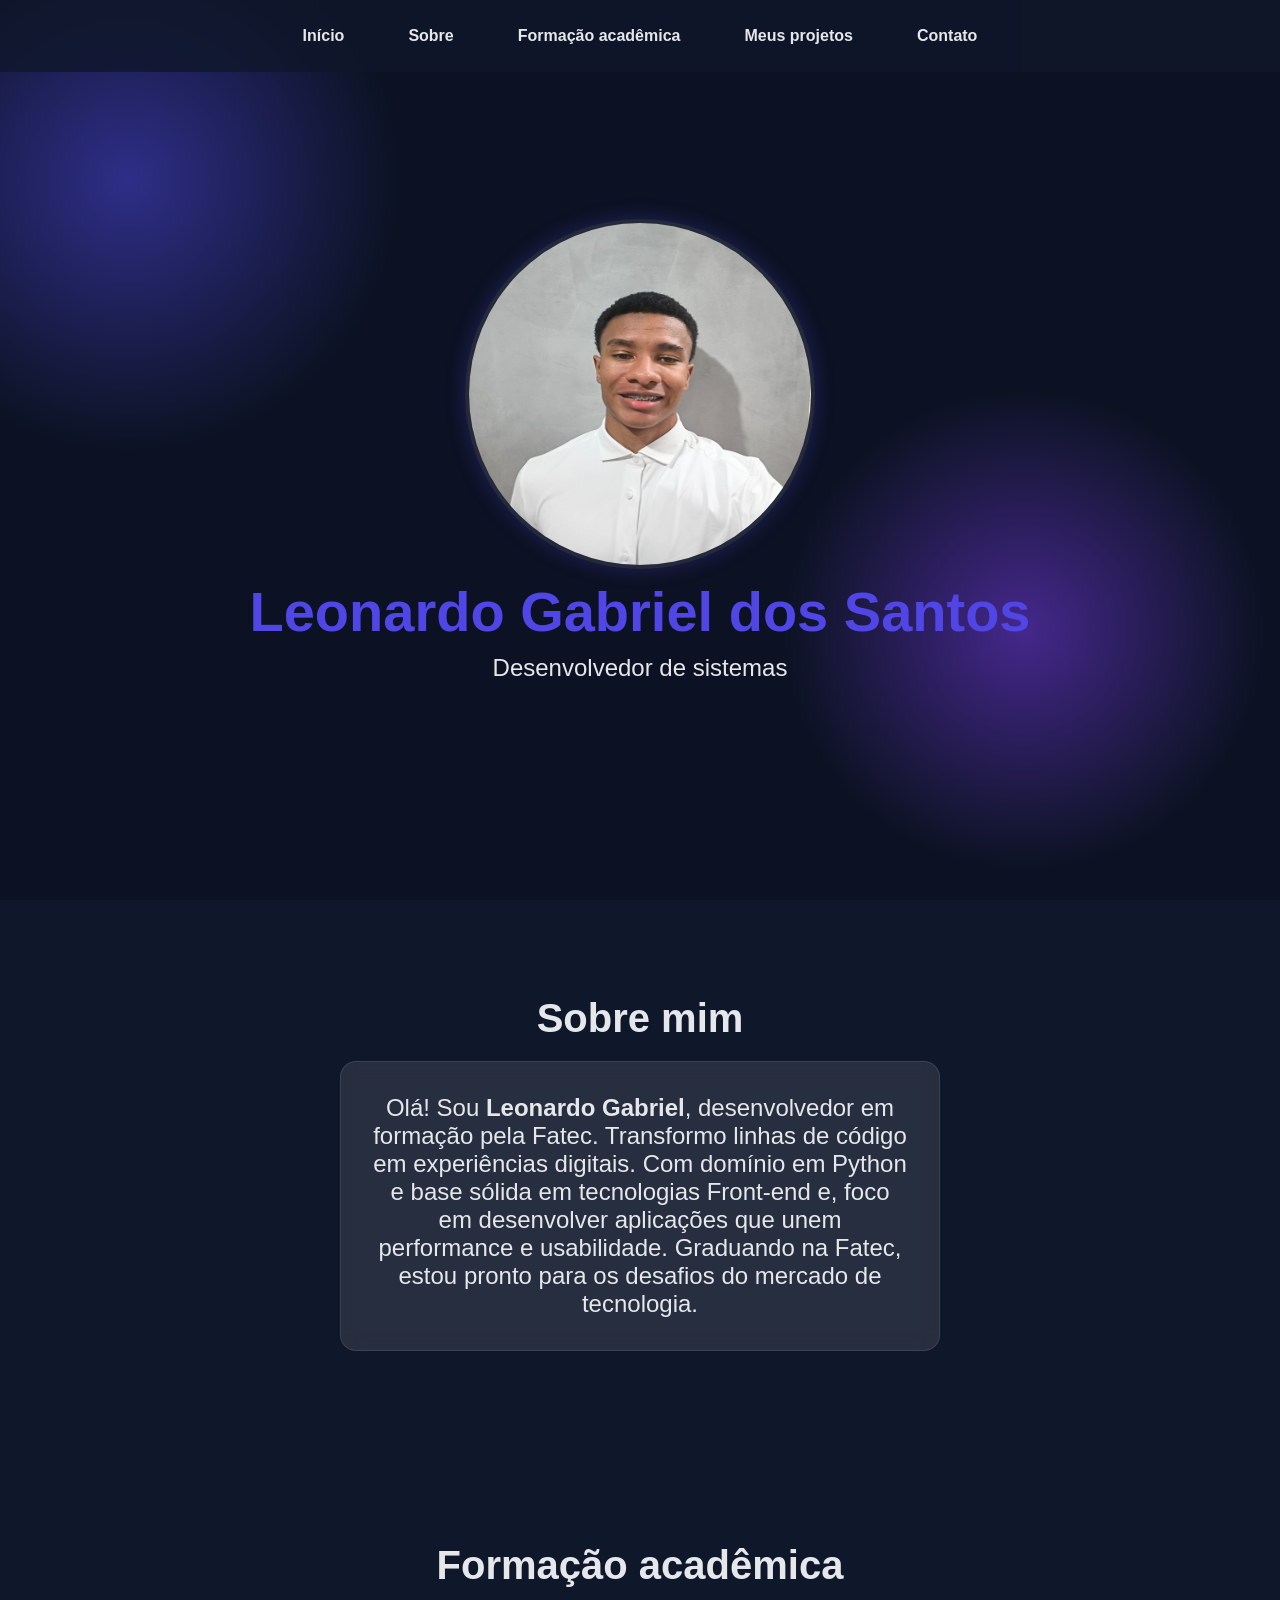
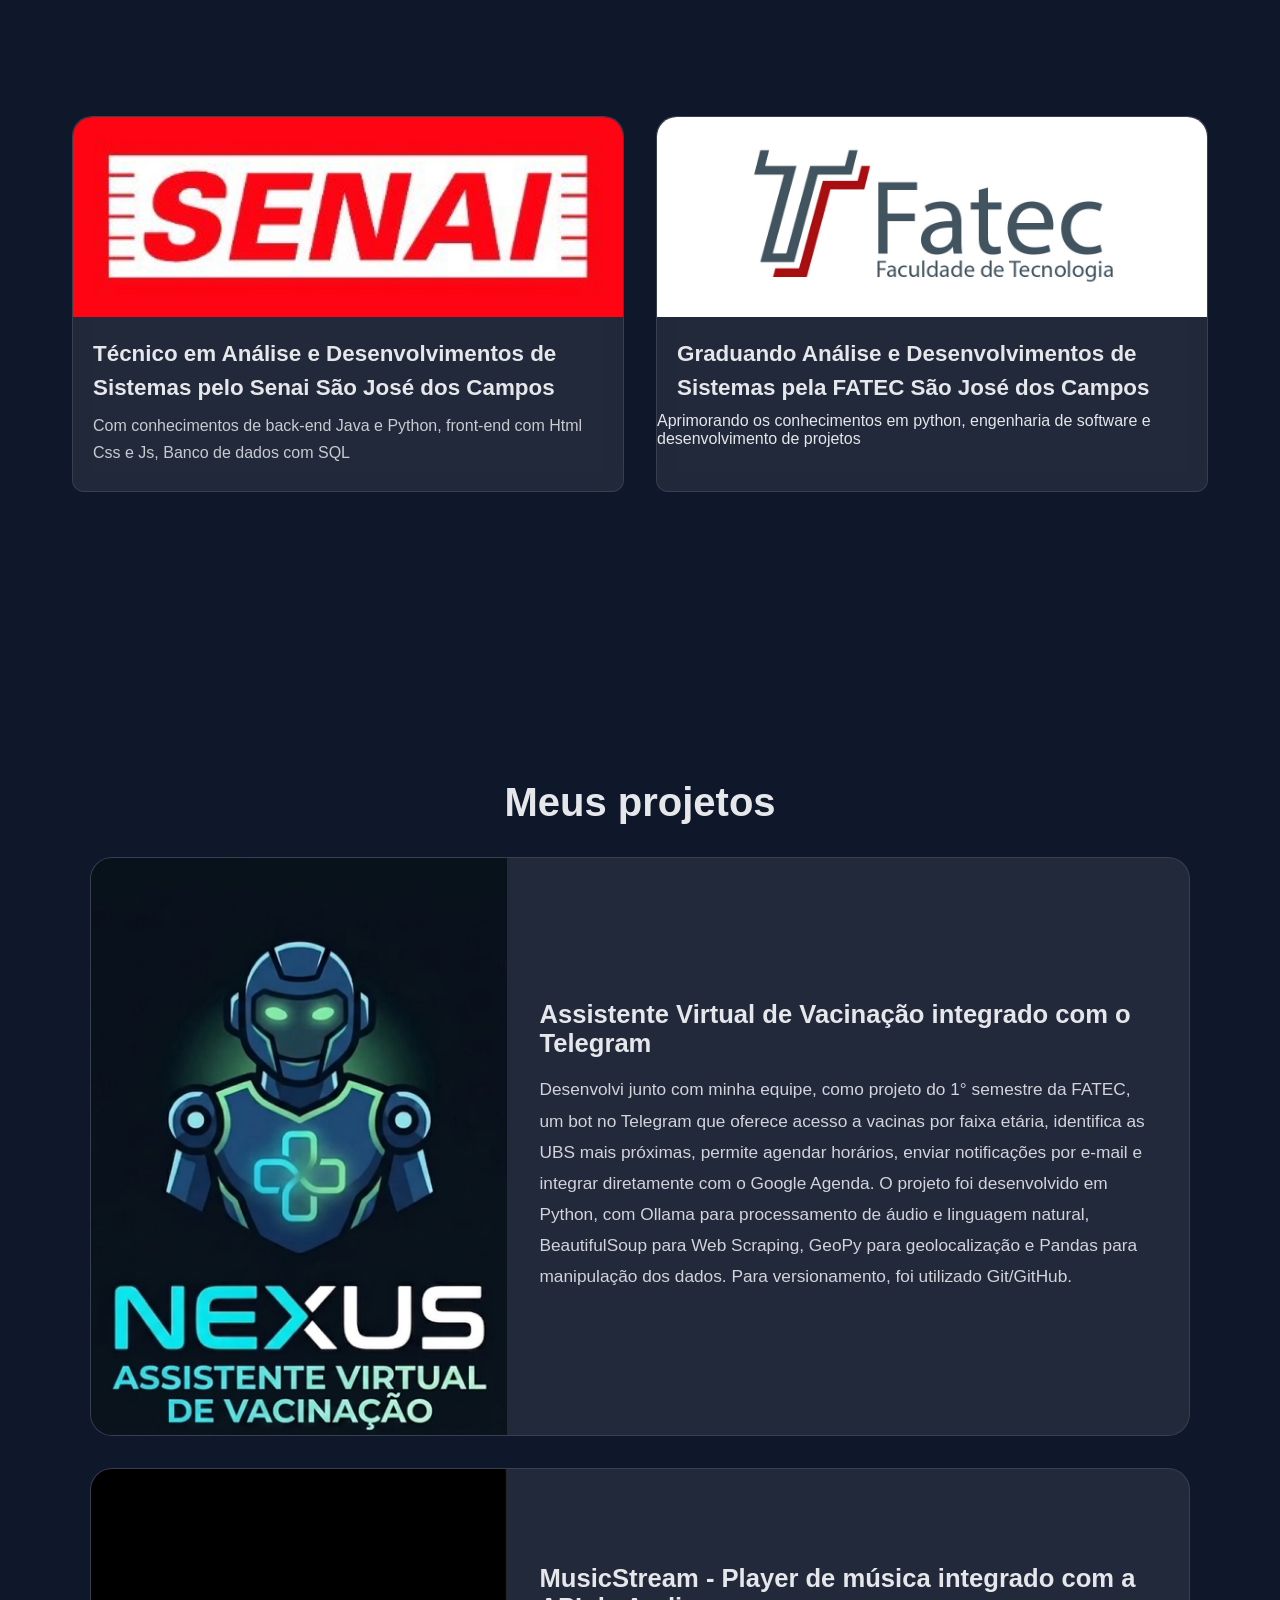
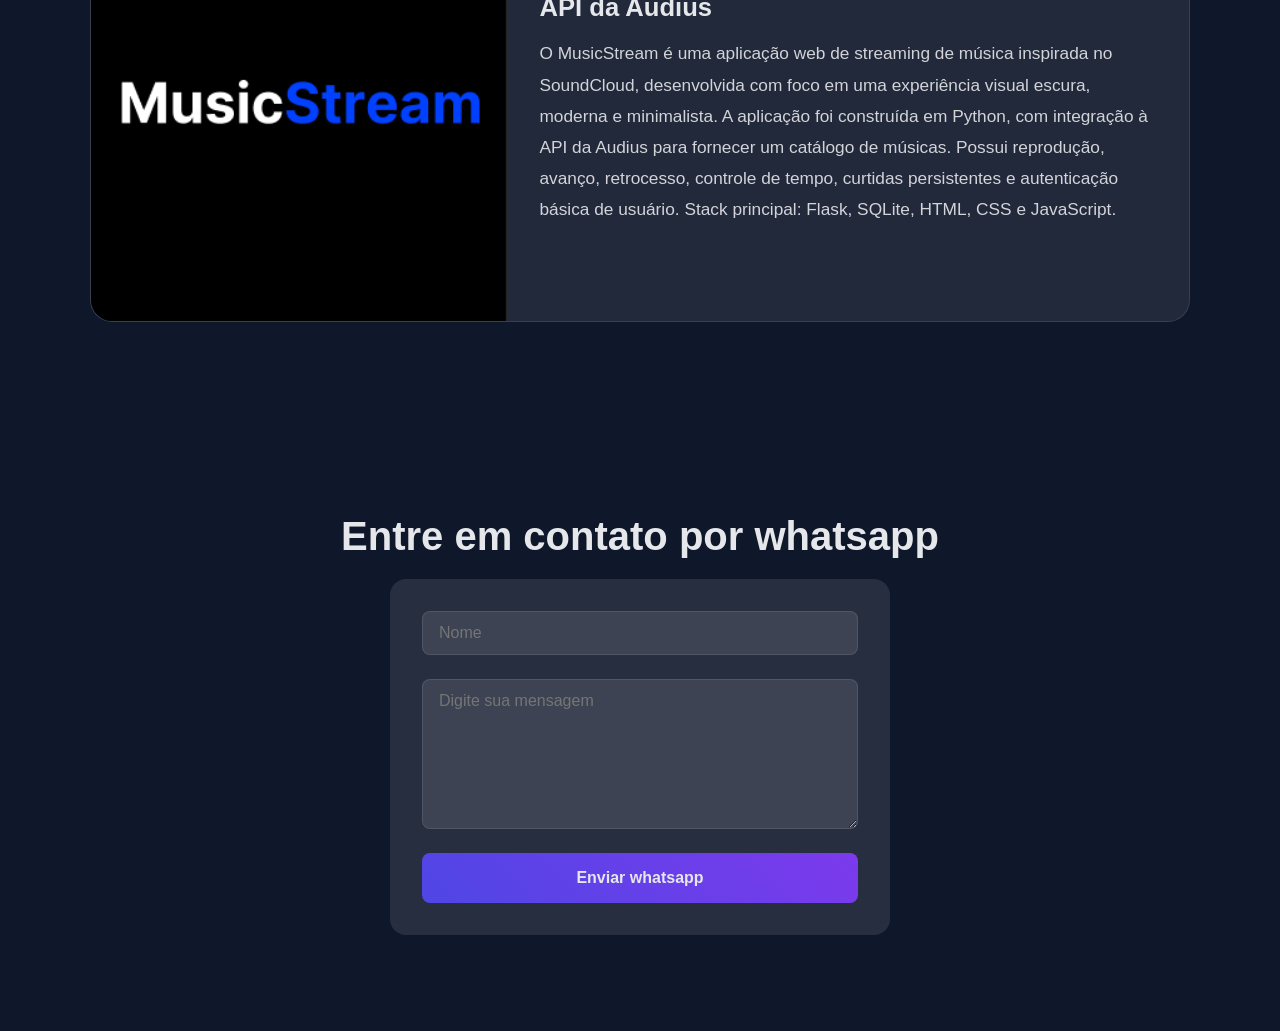
<file: index.html>
<!DOCTYPE html>
<html lang="pt-BR">
<head>
  <meta charset="UTF-8">
  <meta name="viewport" content="width=device-width, initial-scale=1.0">
  <link rel="stylesheet" href="src/style.css">
  <title>Leonardo | Portfólio</title>
</head>
<body>

  <div class ="particulas"></div>
  <nav class="navegacao">
    <ul class="menu">
      <li><a href="#inicio" class ="menu-link">Início</a></li>
      <li><a href="#sobre" class ="menu-link">Sobre</a></li>
      <li><a href="#formacao" class ="menu-link">Formação acadêmica</a></li>
      <li><a href="#projetos" class ="menu-link">Meus projetos</a></li>
      <li><a href="#contato" class ="menu-link">Contato</a></li>
    </ul>
  </nav>

  <main id="inicio" class="cabecalho">
    
    <img src="Img/foto-portfolio.jpg" alt="Foto de Leonardo Gabriel" class="foto-perfil">
    <h1>Leonardo Gabriel dos Santos</h1>
    <p class="paragrafo-img">Desenvolvedor de sistemas</p>
    
  </main>

  <section id="sobre" class="sobre">
    <h2 class="sobre-titulo">Sobre mim</h2>
    <div class="sobre-caixa">
      <p class="sobre-paragrafo">Olá! Sou <strong>Leonardo Gabriel</strong>, desenvolvedor em formação pela Fatec. Transformo linhas de código em experiências digitais. Com domínio em Python e base sólida em tecnologias Front-end e, foco em desenvolver aplicações que unem performance e usabilidade. Graduando na Fatec, estou pronto para os desafios do mercado de tecnologia.</p>
    </div>
  </section>

  <section id="formacao" class="formacao-academica">
    <h2 class="formacao-titulo">Formação acadêmica</h2>
      <div class="projetos-caixa">
          <div class="formação-card">
            <img src="Img/Img_Senai.jpg" class="Imagem-senai">
            <h2 class="Titulo-Leonardo">Técnico em Análise e Desenvolvimentos de Sistemas pelo Senai São José dos Campos</h2>
            <p class="descricao-titulo">Com conhecimentos de back-end Java e Python, front-end com Html Css e Js, Banco de dados com SQL</p>
          </div>

          <div class="formação-card">
            <img src="Img/logoFatec.png" class="Imagem-fatec">
            <h2 class="Titulo-Leonardo">Graduando Análise e Desenvolvimentos de Sistemas pela FATEC São José dos Campos</h2>
            <p>Aprimorando os conhecimentos em python, engenharia de software e desenvolvimento de projetos</p>
          </div>
      </div>
  </section>


  <section id="projetos" class="projetos">
    <h2 class="projetos-titulo">Meus projetos</h2>

    <div class="projetos-list">
      <article class="projetos-card">
        <img src="Img/Foto-nexus-logo.png" alt="Logo do projeto Assistente Virtual de Vacinação" class="imagem-projeto">

        <div class="projeto-conteudo">
          <h3 class="titulo-projeto">Assistente Virtual de Vacinação integrado com o Telegram</h3>
          <p class="paragrafo-projetos">
            Desenvolvi junto com minha equipe, como projeto do 1° semestre da FATEC, um bot no Telegram que oferece acesso a vacinas por faixa etária,
            identifica as UBS mais próximas, permite agendar horários, enviar notificações por e-mail e integrar diretamente com o Google Agenda.
            O projeto foi desenvolvido em Python, com Ollama para processamento de áudio e linguagem natural, BeautifulSoup para Web Scraping,
            GeoPy para geolocalização e Pandas para manipulação dos dados. Para versionamento, foi utilizado Git/GitHub.
          </p>
        </div>
      </article>

      <article class="projetos-card">
        <img src="Img/MusicStreamIMG.png" alt="Tela do projeto MusicStream" class="imagem-projeto">

        <div class="projeto-conteudo">
          <h3 class="titulo-projeto">MusicStream - Player de música integrado com a API da Audius</h3>
          <p class="paragrafo-projetos">
            O MusicStream é uma aplicação web de streaming de música inspirada no SoundCloud, desenvolvida com foco em uma experiência visual escura,
            moderna e minimalista. A aplicação foi construída em Python, com integração à API da Audius para fornecer um catálogo de músicas.
            Possui reprodução, avanço, retrocesso, controle de tempo, curtidas persistentes e autenticação básica de usuário. Stack principal:
            Flask, SQLite, HTML, CSS e JavaScript.
          </p>
        </div>
      </article>
    </div>
  </section>

  <section id="contato" class="contato">
    <h2 class = "contato-titulo">Entre em contato por whatsapp</h2>
      <form class ="formulario-contato" id ="Formulario" onsubmit="enviarWhatsapp(event)">
        <div class = "nome-form">  
          <input placeholder="Nome" class ="Campo-form" id="nome" required>  
        </div>

        <div class = "grupo-form">
          <textarea class= "text-form" placeholder = "Digite sua mensagem" rows="4" id="mensagem" required></textarea>
        </div>
        <button type="submit" class="botao-form">Enviar whatsapp</button>
      </form>


  </section>

  <script>

    function enviarWhatsapp(event) {

      event.preventDefault();
      const nome = document.getElementById('nome');
      const mensagem = document.getElementById('mensagem');
      const telefone = '5512988376069'; 
      const texto = `Olá, meu nome é ${nome.value} e minha mensagem é: ${mensagem.value}`;
      const msgFormatada = encodeURIComponent(texto);

      const url = `https://wa.me/${telefone}?text=${msgFormatada}`;

      window.open(url, '_blank');
    }


    
  </script>

</body>
</html>
</file>
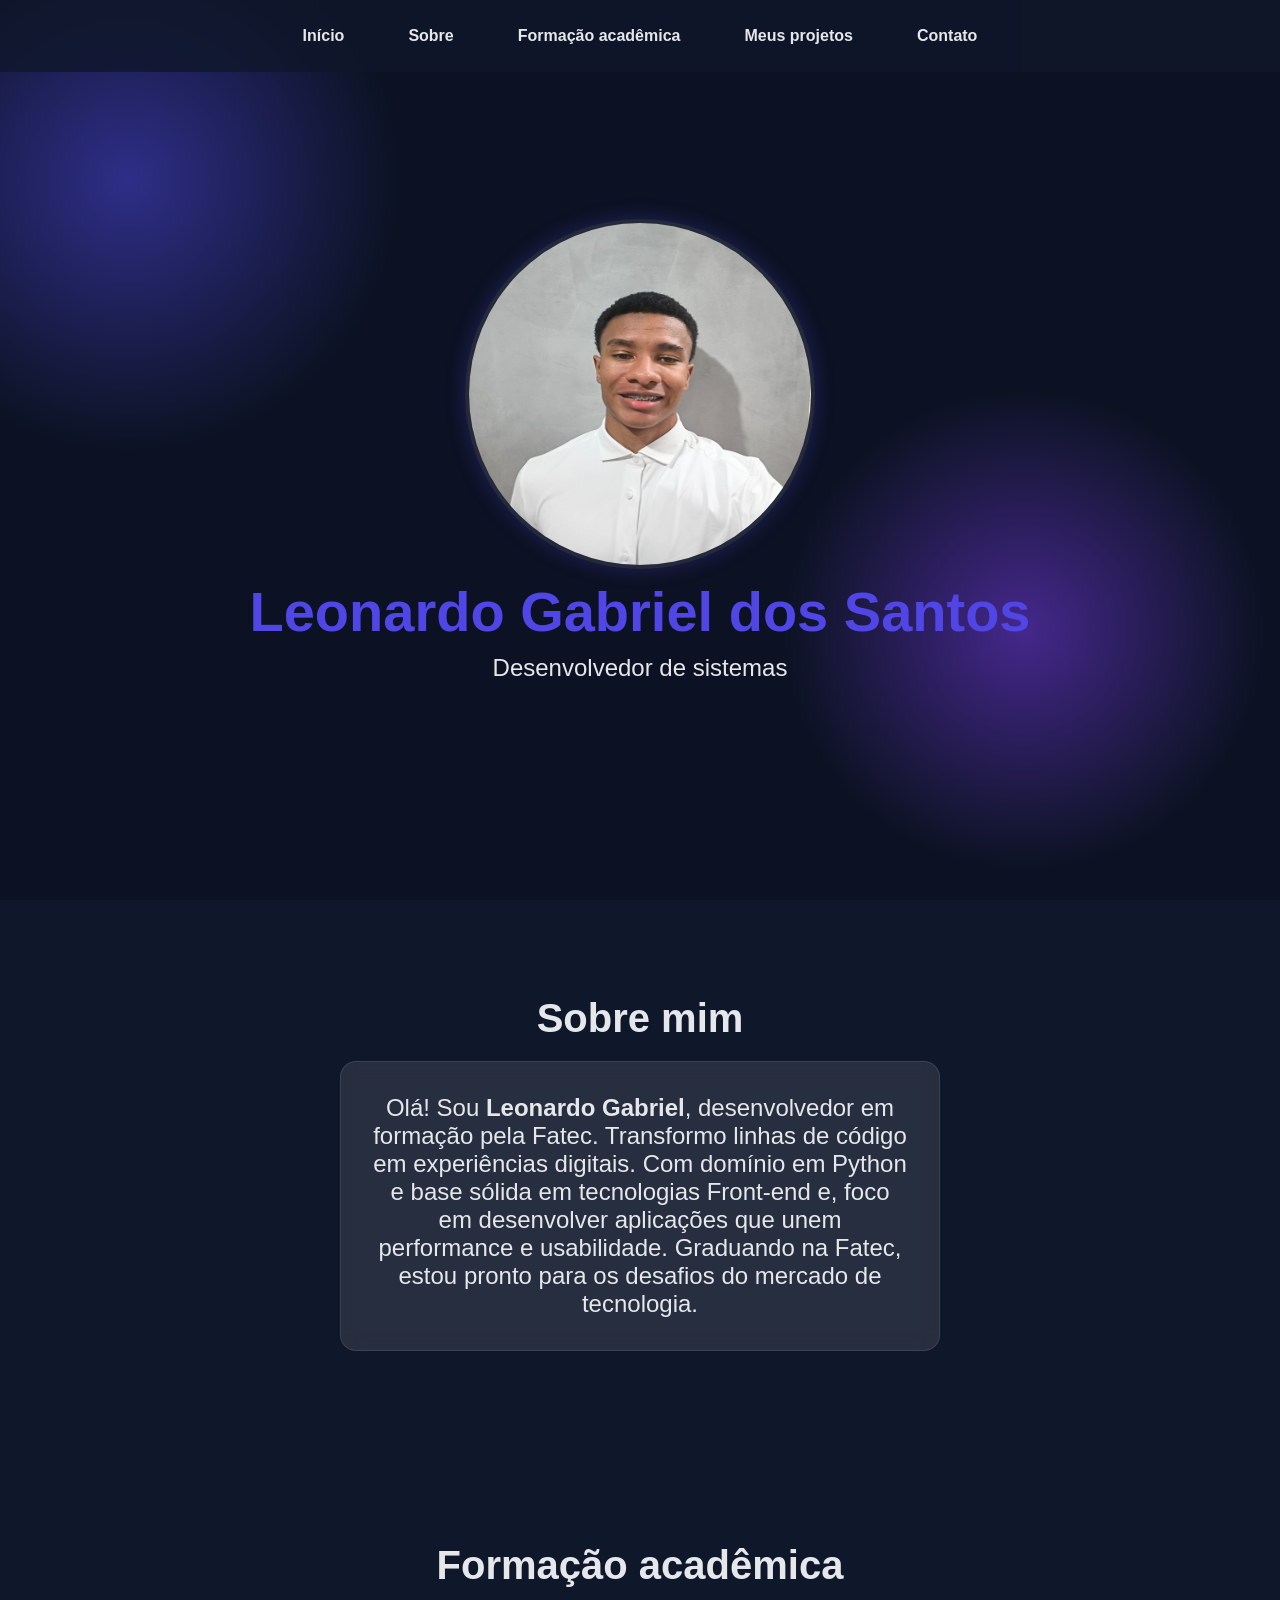
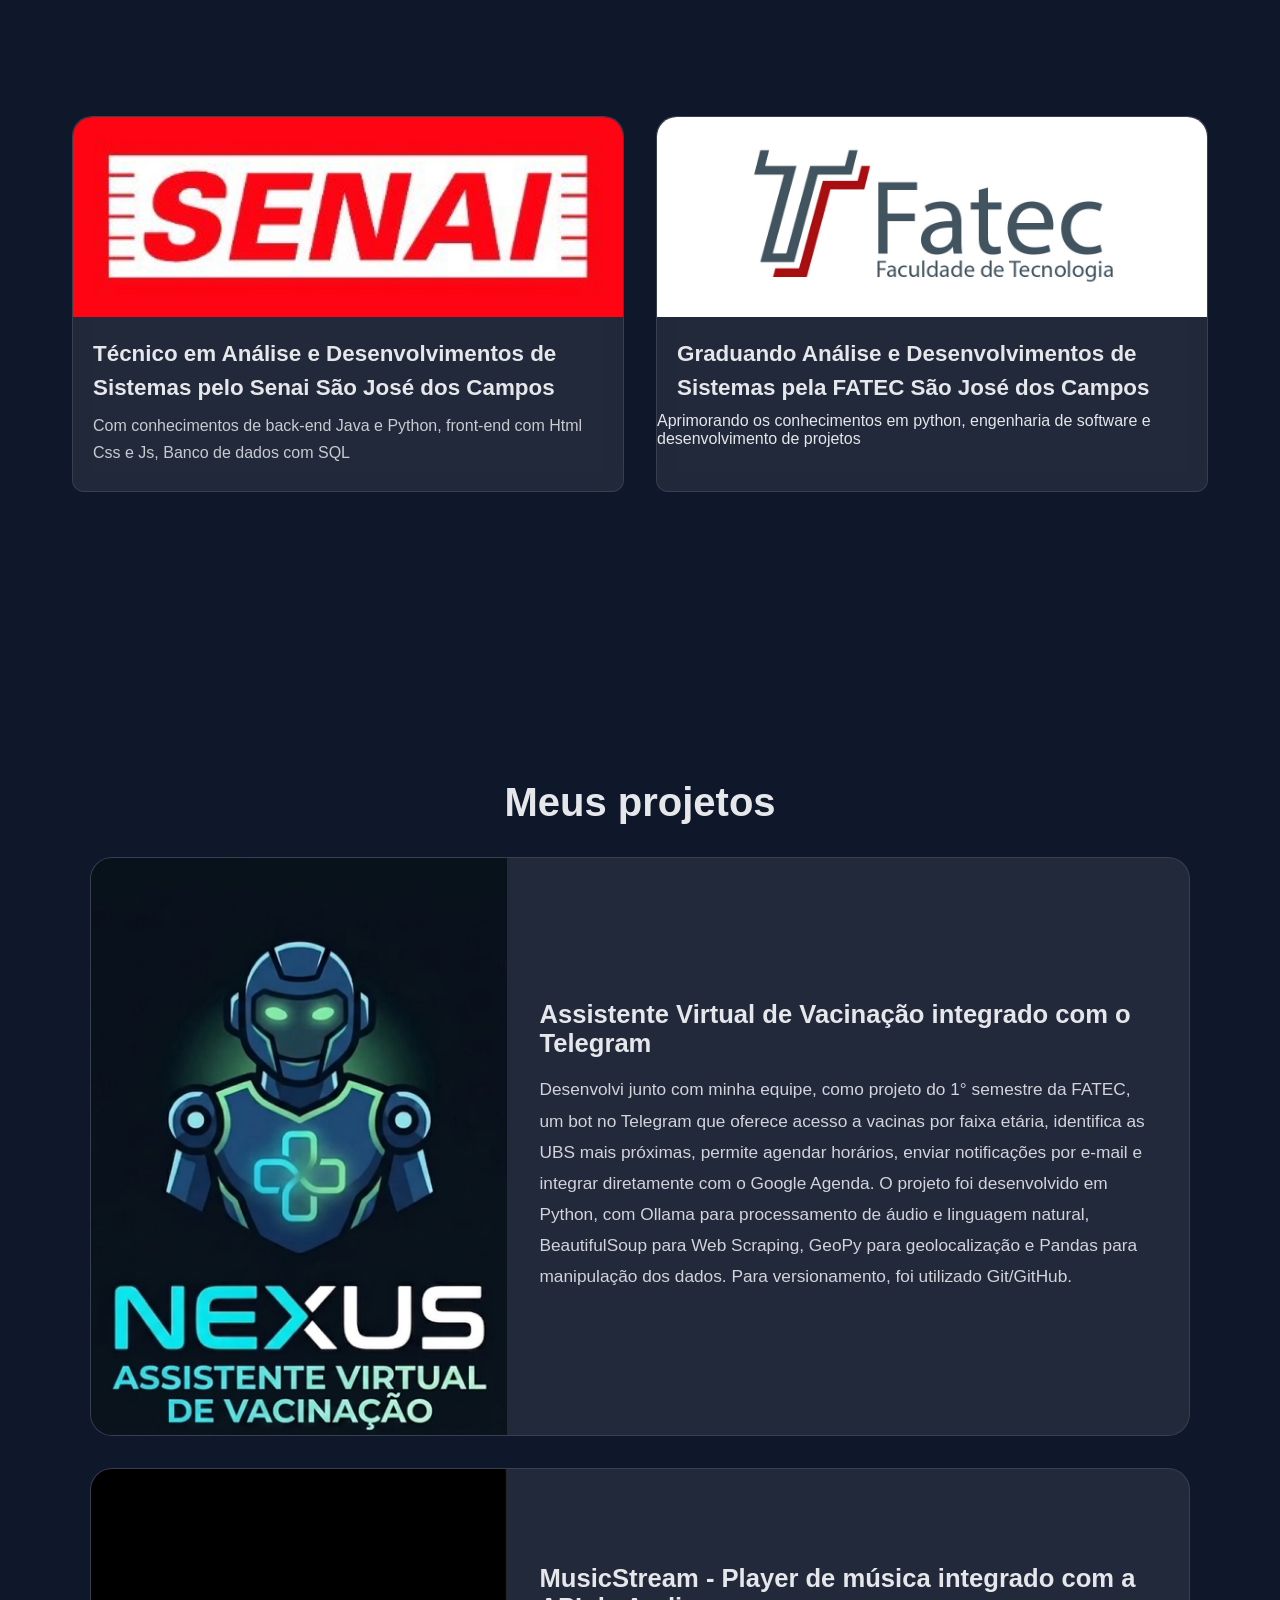
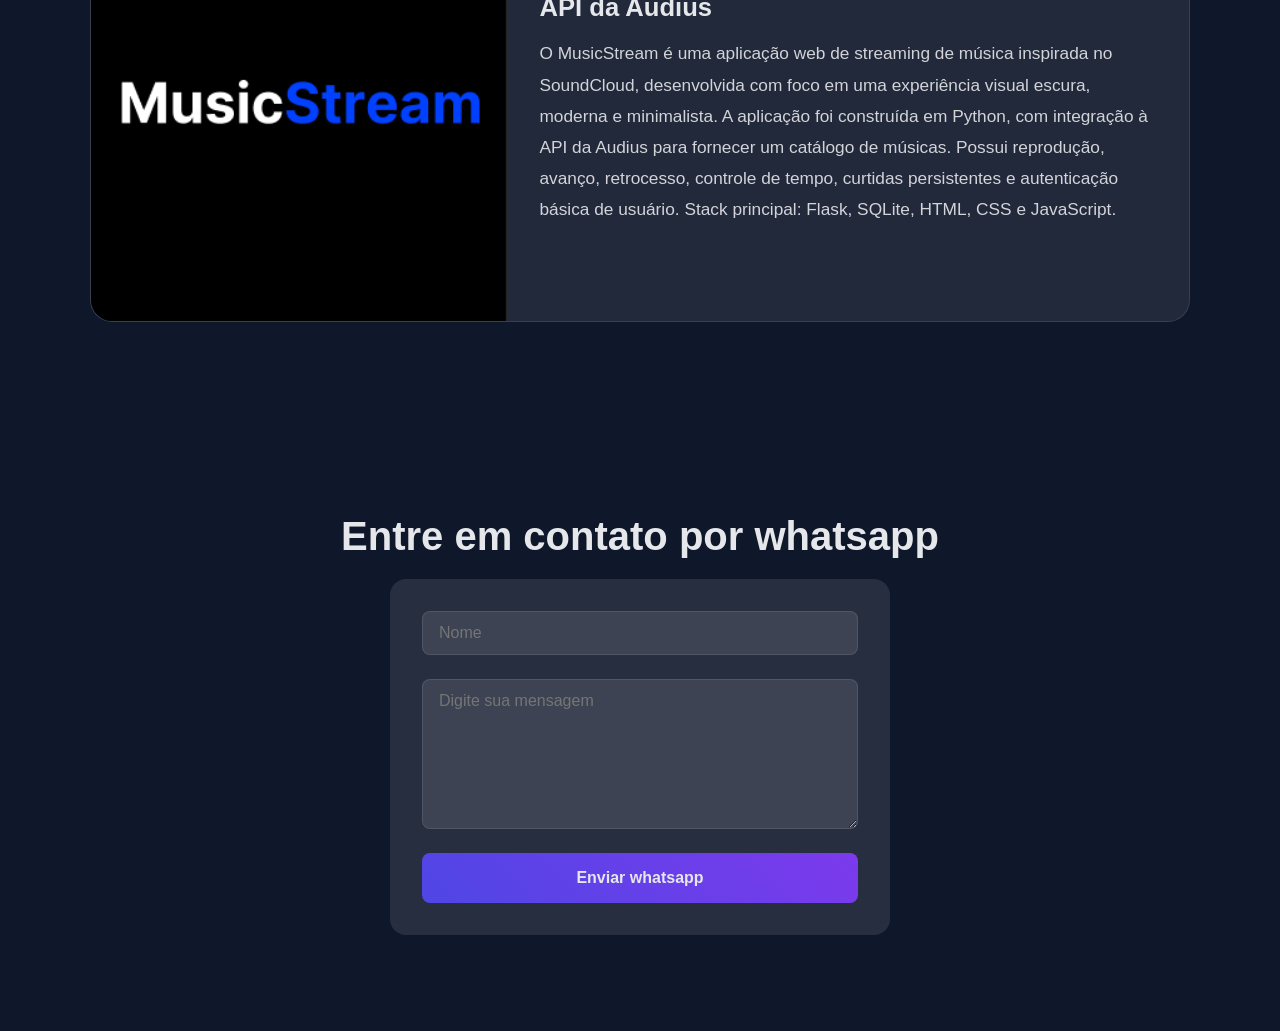
<file: templates/index.html>
<!DOCTYPE html>
<html lang="pt-BR">
<head>
  <meta charset="UTF-8">
  <meta name="viewport" content="width=device-width, initial-scale=1.0">
  <link rel="stylesheet" href="../src/style.css">
  <title>Leonardo | Portfólio</title>
</head>
<body>

  <div class ="particulas"></div>
  <nav class="navegacao">
    <ul class="menu">
      <li><a href="#inicio" class ="menu-link">Início</a></li>
      <li><a href="#sobre" class ="menu-link">Sobre</a></li>
      <li><a href="#formacao" class ="menu-link">Formação acadêmica</a></li>
      <li><a href="#projetos" class ="menu-link">Meus projetos</a></li>
      <li><a href="#contato" class ="menu-link">Contato</a></li>
    </ul>
  </nav>

  <main id="inicio" class="cabecalho">
    
    <img src="../Img/foto-portfolio.jpg" alt="Foto de Leonardo Gabriel" class="foto-perfil">
    <h1>Leonardo Gabriel dos Santos</h1>
    <p class="paragrafo-img">Desenvolvedor de sistemas</p>
    
  </main>

  <section id="sobre" class="sobre">
    <h2 class="sobre-titulo">Sobre mim</h2>
    <div class="sobre-caixa">
      <p class="sobre-paragrafo">Olá! Sou <strong>Leonardo Gabriel</strong>, desenvolvedor em formação pela Fatec. Transformo linhas de código em experiências digitais. Com domínio em Python e base sólida em tecnologias Front-end e, foco em desenvolver aplicações que unem performance e usabilidade. Graduando na Fatec, estou pronto para os desafios do mercado de tecnologia.</p>
    </div>
  </section>

  <section id="formacao" class="formacao-academica">
    <h2 class="formacao-titulo">Formação acadêmica</h2>
      <div class="projetos-caixa">
          <div class="formação-card">
            <img src="../Img/Img_Senai.jpg" class="Imagem-senai">
            <h2 class="Titulo-Leonardo">Técnico em Análise e Desenvolvimentos de Sistemas pelo Senai São José dos Campos</h2>
            <p class="descricao-titulo">Com conhecimentos de back-end Java e Python, front-end com Html Css e Js, Banco de dados com SQL</p>
          </div>

          <div class="formação-card">
            <img src="../Img/logoFatec.png" class="Imagem-fatec">
            <h2 class="Titulo-Leonardo">Graduando Análise e Desenvolvimentos de Sistemas pela FATEC São José dos Campos</h2>
            <p>Aprimorando os conhecimentos em python, engenharia de software e desenvolvimento de projetos</p>
          </div>
      </div>
  </section>


  <section id="projetos" class="projetos">
    <h2 class="projetos-titulo">Meus projetos</h2>

    <div class="projetos-list">
      <article class="projetos-card">
        <img src="../Img/Foto nexus logo.png" alt="Logo do projeto Assistente Virtual de Vacinação" class="imagem-projeto">

        <div class="projeto-conteudo">
          <h3 class="titulo-projeto">Assistente Virtual de Vacinação integrado com o Telegram</h3>
          <p class="paragrafo-projetos">
            Desenvolvi junto com minha equipe, como projeto do 1° semestre da FATEC, um bot no Telegram que oferece acesso a vacinas por faixa etária,
            identifica as UBS mais próximas, permite agendar horários, enviar notificações por e-mail e integrar diretamente com o Google Agenda.
            O projeto foi desenvolvido em Python, com Ollama para processamento de áudio e linguagem natural, BeautifulSoup para Web Scraping,
            GeoPy para geolocalização e Pandas para manipulação dos dados. Para versionamento, foi utilizado Git/GitHub.
          </p>
        </div>
      </article>

      <article class="projetos-card">
        <img src="../Img/MusicStreamIMG.png" alt="Tela do projeto MusicStream" class="imagem-projeto">

        <div class="projeto-conteudo">
          <h3 class="titulo-projeto">MusicStream - Player de música integrado com a API da Audius</h3>
          <p class="paragrafo-projetos">
            O MusicStream é uma aplicação web de streaming de música inspirada no SoundCloud, desenvolvida com foco em uma experiência visual escura,
            moderna e minimalista. A aplicação foi construída em Python, com integração à API da Audius para fornecer um catálogo de músicas.
            Possui reprodução, avanço, retrocesso, controle de tempo, curtidas persistentes e autenticação básica de usuário. Stack principal:
            Flask, SQLite, HTML, CSS e JavaScript.
          </p>
        </div>
      </article>
    </div>
  </section>

  <section id="contato" class="contato">
    <h2 class = "contato-titulo">Entre em contato por whatsapp</h2>
      <form class ="formulario-contato" id ="Formulario" onsubmit="enviarWhatsapp(event)">
        <div class = "nome-form">  
          <input placeholder="Nome" class ="Campo-form" id="nome">  
        </div>

        <div class = "grupo-form">
          <textarea class= "text-form" placeholder = "Digite sua mensagem" rows="4" id="mensagem"></textarea>
        </div>
        <button type="submit" class="botao-form">Enviar whatsapp</button>
      </form>


  </section>

  <script>

    function enviarWhatsapp(event) {

      event.preventDefault();
      const nome = document.getElementById('nome');
      const mensagem = document.getElementById('mensagem');
      const telefone = '5512988376069'; 
      const texto = `Olá, meu nome é ${nome.value} e minha mensagem é: ${mensagem.value}`;
      const msgFormatada = encodeURIComponent(texto);

      const url = `https://wa.me/${telefone}?text=${msgFormatada}`;

      window.open(url, '_blank');
    }


    
  </script>

</body>
</html>
</file>
<file: src/style.css>
*{
margin: 0;
padding: 0;
box-sizing: border-box;
font-family: 'Segoe UI', Tahoma, Geneva, Verdana, sans-serif
}

html{
scroll-behavior: smooth;
}

:root{
--primary-color: #4f46e5;
--secondary-color: #7c3aed;
--escuro: #0f172a;
--mais-escuro: #0a0f1c;
--claro: #e5e7eb;
--vidro: rgba(255, 255, 255, 0.1);

}
body{
background-color: var(--escuro);
color: var(--claro);

}

.navegacao{
position: fixed;
top: 0;
left: 0;
width: 100%;
background: rgb(15, 23, 42, 0.8);
display: flex;
justify-content: space-between;
align-items: center;
padding: 1.5rem;
z-index: 1000;
}

.menu{
display: flex;
justify-content: center;
align-items: center;
list-style: none;
gap: 3rem;
width: 100%; 
}

.menu-link{
color: var(--claro);
text-decoration: none;
font-weight: 600;
display: inline-block; 
padding: 0.25rem 0.5rem; 
line-height: 1;
transition: color 0.15s ease-in-out;
-webkit-font-smoothing: antialiased;
-moz-osx-font-smoothing: grayscale;
position: relative;
}

.menu-link:hover{
color: var(--primary-color);
}

.menu-link:focus{
outline: 2px solid rgba(79,70,229,0.25);
outline-offset: 3px;
}


.menu-link::after{
content: '';
height: 2px;
width: 0;
position: absolute;
bottom: 0.1rem; 
left: 0;
background: linear-gradient(90deg, var(--primary-color), var(--secondary-color));
transition: width 0.35s ease;
border-radius: 2px;
}

.menu-link:hover::after,
.menu-link:focus::after{
width: 100%;
}

.cabecalho{
min-height: 100vh;
display: flex;
justify-content: center;
align-items: center;
flex-direction: column;
}

.foto-perfil{
width: 350px;
height: 350px;
box-shadow: 0 0 20px rgba(79, 70, 220, 0.3);
border-radius: 50%;
border: 4px solid var(--vidro);
animation: flutuar 4.5s ease-in-out infinite;
}

h1{
font-size: 3.5rem;
color: var(--primary-color);
font-weight: bold;
margin: 10px;
}
.paragrafo-img{
font-size: 1.5rem;
color: var(--claro);
font-weight: 500;
}

.sobre{
padding: 6rem 2rem;

}

.sobre-titulo{
font-size: 2.5rem;
color: var(--claro);
text-align: center;
margin-bottom: 20px;


}

.sobre-caixa{
padding: 2rem;
max-width: 600px;
margin: 0 auto;
border-radius: 16px;
border: 1px solid var(--vidro);
backdrop-filter: blur(10px);
background: rgba(255, 255, 255, 0.1);

}

.sobre-paragrafo{
text-align: center;
font-size: 1.5rem;

}

.formacao-academica{
padding: 6rem 2rem;
}

.formacao-titulo{
text-align: center;
font-size: 2.5rem;
margin-bottom: 2rem;
}
.projetos-caixa{
display: grid;
grid-template-columns: repeat(auto-fit, minmax(300px, 1fr));
padding: 6rem 2rem;
gap: 2rem;
max-width: 1200px;
margin: 0 auto;


}
.formação-card{
background: rgba(255, 255, 255, 0.08);

border-radius: 20px 20px 12px 12px;
backdrop-filter: blur(10px);
border: 1px solid var(--vidro);

overflow: visible;
position: relative;
transition: transform 300ms cubic-bezier(.2,.9,.2,1),
box-shadow 300ms cubic-bezier(.2,.9,.2,1);
will-change: transform, box-shadow;
}


.formação-card::before{
content: '';
position: absolute;
left: -8%;
top: -8%;
width: 116%;
height: 116%;
border-radius: inherit;
pointer-events: none;
background: linear-gradient(90deg, rgba(124,58,237,0.14), rgba(79,70,229,0.12));
filter: blur(20px);
opacity: 0;
transform: scale(0.95);
transition: opacity 300ms ease, transform 300ms ease;
z-index: 0;
}


.formação-card > *{
position: relative;
z-index: 1;
}

.formação-card:hover{
transform: translateY(-8px) scale(1.03);
box-shadow: 0 20px 40px rgba(79,70,220,0.20),
0 0 40px 12px rgba(124,58,237,0.10);
}

.formação-card:hover::before{
opacity: 1;
transform: scale(1);
}
.Imagem-senai{
height: 200px;
width: 100%;
object-fit: cover;

}


.formação-card .Imagem-senai,
.formação-card .Imagem-fatec{
display: block;
width: 100%;
height: 200px;
object-fit: cover;
border-top-left-radius: 20px;
border-top-right-radius: 20px;
}
.Titulo-Leonardo{
font-size: 1.4rem;
line-height: 1.5;
color: var(--claro);
padding: 1.25rem 1.25rem 0.5rem;
}

.descricao-titulo{
font-size: 1rem;
line-height: 1.7;
color: rgba(229, 231, 235, 0.85);
padding: 0 1.25rem 1.5rem;
}

.Imagem-fatec{
height: 200px;
width: 100%;
object-fit: cover;
}

.projetos {
padding: 6rem 2rem;
}

.projetos-titulo {
text-align: center;
font-size: 2.5rem;
margin-bottom: 2rem;
}

.projetos-list {
max-width: 1100px;
margin: 0 auto;
display: grid;
gap: 2rem;
}

.projetos-card {
background: rgba(255, 255, 255, 0.08);
border: 1px solid var(--vidro);
border-radius: 22px;
overflow: hidden;
position: relative;
display: grid;
grid-template-columns: 1.1fr 1.8fr;
transition: transform 300ms cubic-bezier(.2,.9,.2,1),
box-shadow 300ms cubic-bezier(.2,.9,.2,1);
}

.projetos-card::before {
content: '';
position: absolute;
inset: -8% -5%;
background: linear-gradient(90deg, rgba(124,58,237,0.14), rgba(79,70,229,0.12));
filter: blur(20px);
opacity: 0;
transform: scale(0.95);
transition: opacity 300ms ease, transform 300ms ease;
z-index: 0;
}

.projetos-card > * {
position: relative;
z-index: 1;
}

.projetos-card:hover {
transform: translateY(-8px) scale(1.01);
box-shadow: 0 20px 40px rgba(79,70,220,0.20),
0 0 40px 12px rgba(124,58,237,0.10);
}

.projetos-card:hover::before {
opacity: 1;
transform: scale(1);
}

.imagem-projeto {
width: 100%;
height: 100%;
object-fit: cover;
display: block;
min-height: 260px;
}

.projeto-conteudo {
padding: 2rem;
display: flex;
flex-direction: column;
justify-content: center;
}

.titulo-projeto {
font-size: clamp(1.5rem, 2vw, 2.2rem);
color: var(--claro);
margin-bottom: 1rem;
}

.paragrafo-projetos {
font-size: 1.08rem;
line-height: 1.8;
color: rgba(229, 231, 235, 0.9);
}

.contato {
padding: 6rem 2rem;
border-radius: 16px;
}

.contato-titulo {
text-align: center;
font-size: 2.5rem;
margin-bottom: 20px;
}
.formulario-contato{
max-width: 500px;
margin: 0 auto;
display: flex;
flex-direction: column;
gap: 1.5rem;
background: rgba(255, 255, 255, 0.1);
border-radius: 16px;
padding: 2rem;
border-color: #7c3aed;
}

.nome-form, .grupo-form{
display: flex;
flex-direction: column;
}

.Campo-form, .text-form{
padding: 0.75rem 1rem;
border-radius: 8px;
border: 1px solid var(--vidro);
background: rgba(255, 255, 255, 0.1);
color: var(--claro);
font-size: 1rem;
transition: border-color 0.15s ease-in-out, box-shadow 0.2s ease;
}

/* purple glow on hover for name and message fields */
.Campo-form:hover,
.text-form:hover {
box-shadow: 0 0 8px rgba(124,58,237,0.6);
}


.Campo-form:focus,
.text-form:focus {
outline: none;
box-shadow: 0 0 0 2px var(--primary-color);
border-color: var(--primary-color);
}

.grupo-form{
display: flex;
gap: 1rem;

}

.text-form{
min-height: 150px;
resize: vertical;
}

.botao-form{
color: var(--claro);
background: linear-gradient( 45deg, var(--primary-color), var(--secondary-color));
padding: 1rem 2rem;
border: none;
border-radius: 8px;
font-weight: bold;
font-size: 1rem;
cursor: pointer;
transition: all 0.5s ease;
}
.botao-form:hover{
transform: translateY(-5px);
box-shadow: 0 5px 15px rgba(79,70,220,0.3),
}

.particulas{
position: fixed;
top: 0;
left: 0;
width: 100%;
height: 100%;
z-index: -1;
opacity: 0.5;
background: 
radial-gradient(circle at 10% 20%, var(--primary-color) 0%, transparent 20%),
radial-gradient(circle at 80% 70%,var(--secondary-color) 0%, transparent 20%),
var(--mais-escuro)
}

@keyframes flutuar {
0%, 100% {
transform: translateY(0);
} 

50% {
transform: translateY(-20px);
}
}


@media (max-width: 768px) {
    .menu {
        flex-direction: column !important;
        gap: 1rem !important;
        padding: 10px 0 !important;
    }

    .navegacao {
        flex-direction: column;
        height: auto;
        padding: 1rem !important;
        position: relative !important;
    }

    .cabecalho {
        padding-top: 2rem !important;
        min-height: auto !important;
        text-align: center !important;
    }

    .foto-perfil {
        width: 250px !important;
        height: 250px !important;
        object-fit: cover !important;
        margin-bottom: 20px !important;
    }

    h1 {
        font-size: 2rem !important;
        padding: 0 10px !important;
    }

    .paragrafo-img {
        font-size: 1.2rem !important;
    }

    .sobre-titulo,
    .formacao-titulo,
    .contato-titulo {
        font-size: 2rem !important;
    }

    .sobre-paragrafo {
        font-size: 1.1rem !important;
    }

    .projetos-caixa {
        grid-template-columns: 1fr !important;
        padding: 2rem 1rem !important;
    }
}
</file>
